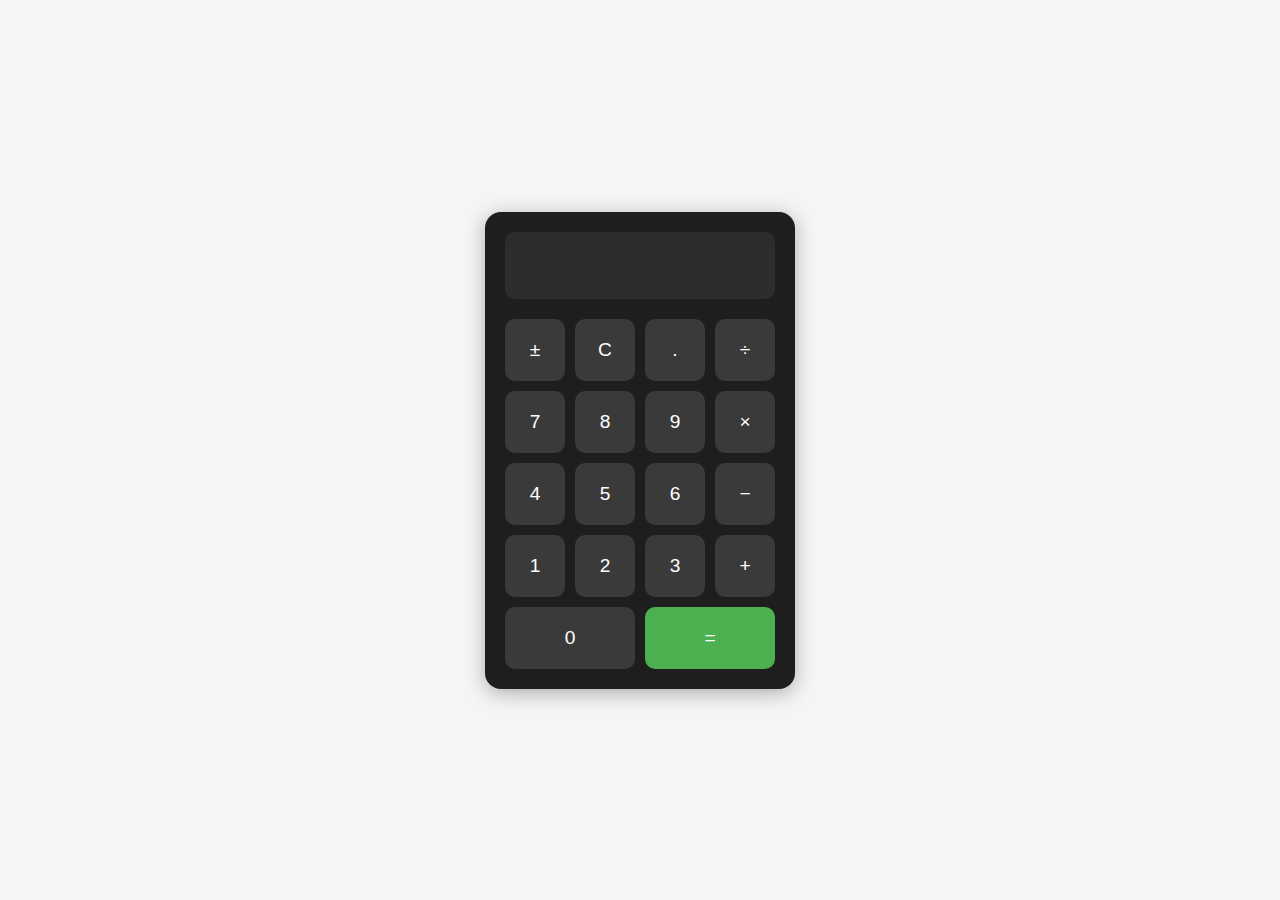
<file: index.html>
<!DOCTYPE html>
<html lang="es">
<head>
  <meta charset="UTF-8" />
  <meta name="viewport" content="width=device-width, initial-scale=1.0"/>
  <title>Calculadora Básica</title>
  <link rel="stylesheet" href="styles.css" />
</head>
<body>
  <div class="calculator-container">
    <div class="calculator">
      <input type="text" class="display" id="display" readonly />
      <div class="buttons" id="buttons">
        <button data-value="±">±</button>
        <button data-action="clear">C</button>
        <button data-value=".">.</button>
        <button data-value="/">÷</button>
        <button data-value="7">7</button>
        <button data-value="8">8</button>
        <button data-value="9">9</button>
        <button data-value="*">×</button>
        <button data-value="4">4</button>
        <button data-value="5">5</button>
        <button data-value="6">6</button>
        <button data-value="-">−</button>
        <button data-value="1">1</button>
        <button data-value="2">2</button>
        <button data-value="3">3</button>
        <button data-value="+">+</button>
        <button data-value="0" class="zero">0</button>
        <button data-action="calculate" class="equals">=</button>
      </div>
    </div>
  </div>

  <script src="script.js"></script>
</body>
</html>
</file>
<file: styles.css>
* {
  box-sizing: border-box;
}

body {
  font-family: Arial, sans-serif;
  display: flex;
  justify-content: center;
  align-items: center;
  height: 100vh;
  margin: 0;
  background-color: #f5f5f5;
}

.calculator-container {
  width: 100%;
  max-width: 350px;
  padding: 20px;
}

.calculator {
  background-color: #1e1e1e;
  border-radius: 16px;
  box-shadow: 0 4px 20px rgba(0, 0, 0, 0.3);
  padding: 20px;
}

.display {
  width: 100%;
  padding: 15px;
  font-size: 2rem;
  text-align: right;
  margin-bottom: 20px;
  border: none;
  border-radius: 10px;
  background-color: #2d2d2d;
  color: #fff;
}

.buttons {
  display: grid;
  grid-template-columns: repeat(4, 1fr);
  gap: 10px;
}

button {
  padding: 20px;
  font-size: 1.2rem;
  border: none;
  border-radius: 10px;
  background-color: #3a3a3a;
  color: white;
  cursor: pointer;
  transition: background 0.2s;
}

button:hover {
  background-color: #555;
}

button:active {
  background-color: #777;
}

button.equals {
  grid-column: span 2;
  background-color: #4CAF50;
  color: white;
}

button.zero {
  grid-column: span 2;
}

@media (max-width: 400px) {
  .calculator {
    padding: 15px;
  }
  .display {
    font-size: 1.5rem;
    padding: 12px;
  }
  button {
    padding: 16px;
    font-size: 1rem;
  }
}
</file>
